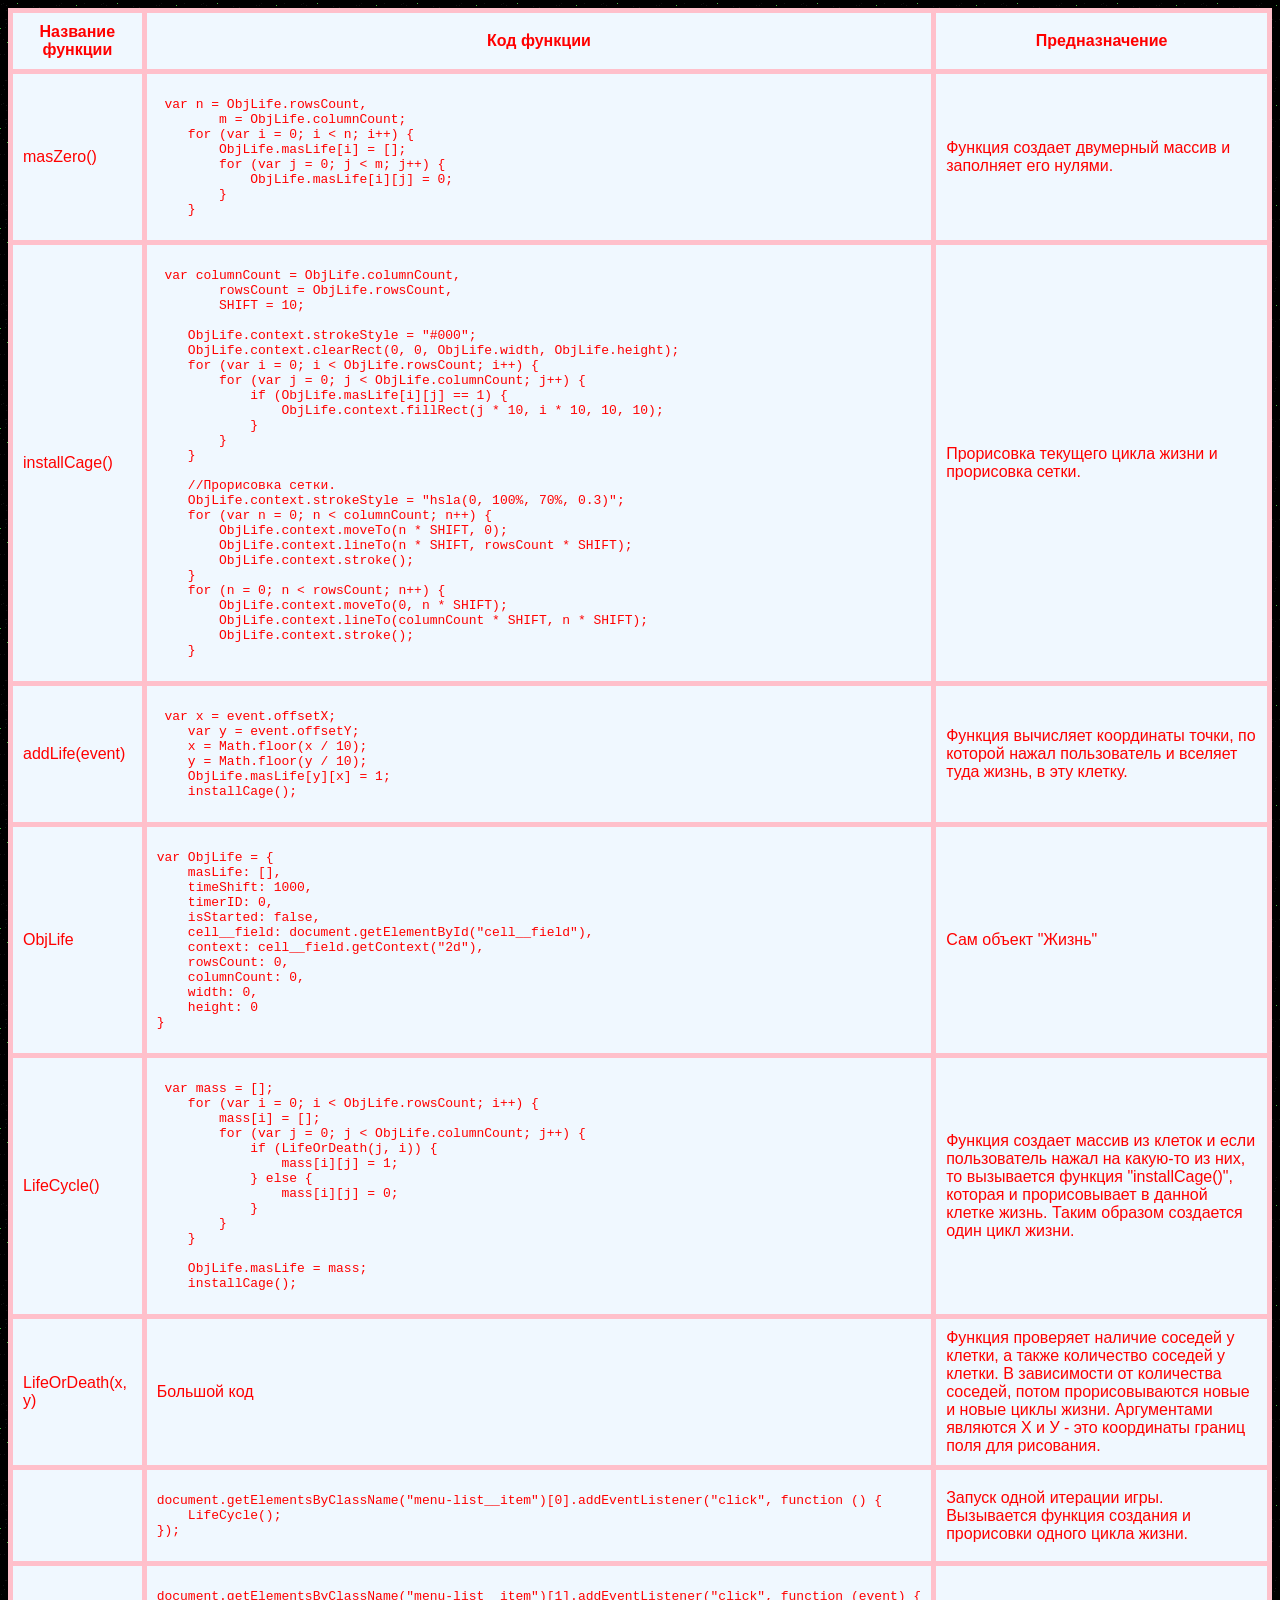
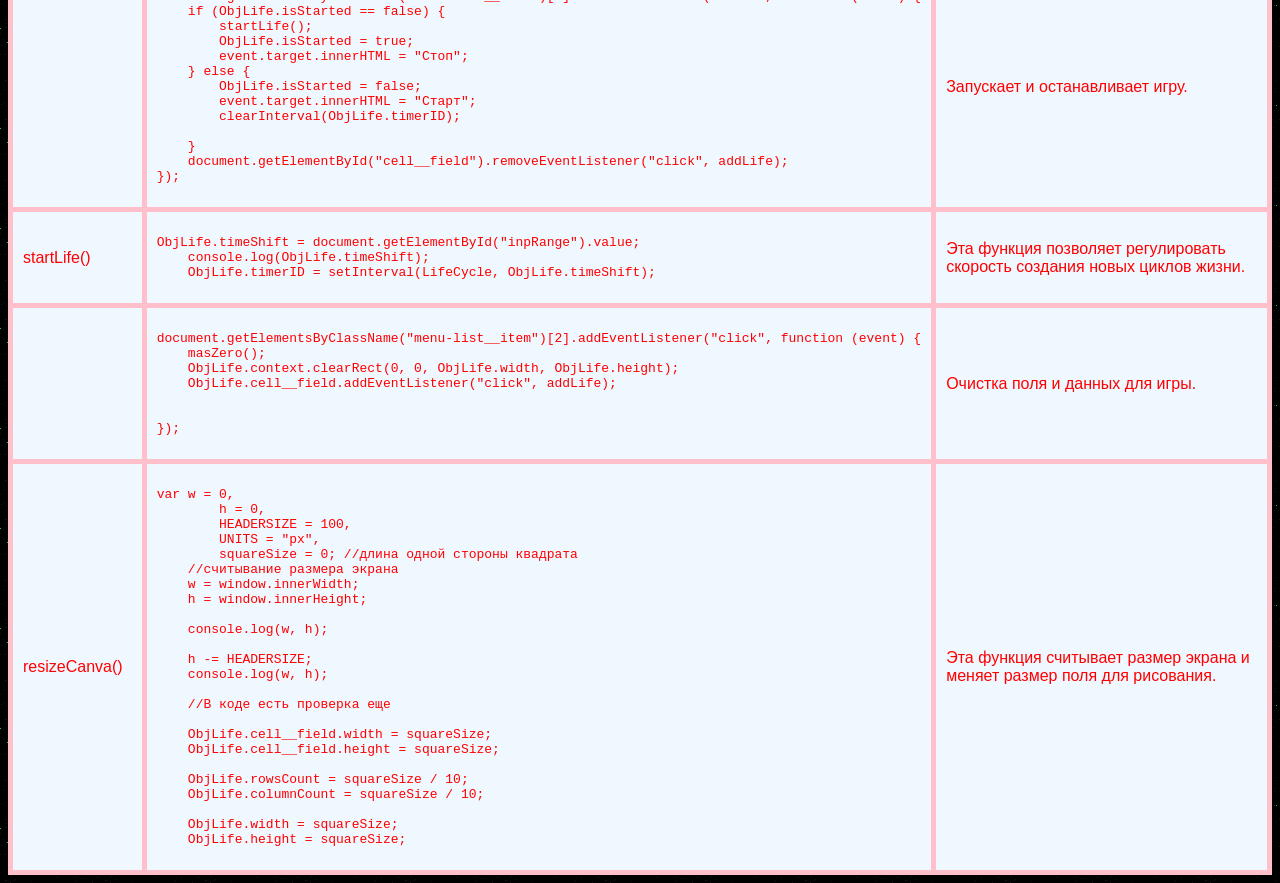
<file: index.html>
<!DOCTYPE html>
<html>

<head>
    <meta charset="utf-8">
    <meta name="viewport" content="width=device-width">
    <link rel="stylesheet" href="documentation.css">
    <title>Документация к игре "Жизнь"</title>
</head>

<body>
    <table>
        <tr>
            <th>Название функции</th>
            <th>Код функции</th>
            <th>Предназначение</th>
        </tr>
        <tr>
            <td>masZero()</td>
            <td>
                <pre> var n = ObjLife.rowsCount,
        m = ObjLife.columnCount;
    for (var i = 0; i < n; i++) {
        ObjLife.masLife[i] = [];
        for (var j = 0; j < m; j++) {
            ObjLife.masLife[i][j] = 0;
        }
    }</pre>
            </td>
            <td>Функция создает двумерный массив и заполняет его нулями.</td>
        </tr>
        <tr>
            <td>installCage() </td>
            <td>
                <pre> var columnCount = ObjLife.columnCount,
        rowsCount = ObjLife.rowsCount,
        SHIFT = 10;

    ObjLife.context.strokeStyle = "#000";
    ObjLife.context.clearRect(0, 0, ObjLife.width, ObjLife.height);
    for (var i = 0; i < ObjLife.rowsCount; i++) {
        for (var j = 0; j < ObjLife.columnCount; j++) {
            if (ObjLife.masLife[i][j] == 1) {
                ObjLife.context.fillRect(j * 10, i * 10, 10, 10);
            }
        }
    }

    //Прорисовка сетки.
    ObjLife.context.strokeStyle = "hsla(0, 100%, 70%, 0.3)";
    for (var n = 0; n < columnCount; n++) {
        ObjLife.context.moveTo(n * SHIFT, 0);
        ObjLife.context.lineTo(n * SHIFT, rowsCount * SHIFT);
        ObjLife.context.stroke();
    }
    for (n = 0; n < rowsCount; n++) {
        ObjLife.context.moveTo(0, n * SHIFT);
        ObjLife.context.lineTo(columnCount * SHIFT, n * SHIFT);
        ObjLife.context.stroke();
    }</pre>
            </td>
            <td>Прорисовка текущего цикла жизни и прорисовка сетки.</td>
        </tr>
        <tr>
            <td>addLife(event)</td>
            <td>
                <pre> var x = event.offsetX;
    var y = event.offsetY;
    x = Math.floor(x / 10);
    y = Math.floor(y / 10);
    ObjLife.masLife[y][x] = 1;
    installCage();</pre>
            </td>
            <td>Функция вычисляет координаты точки, по которой нажал пользователь и вселяет туда жизнь, в эту клетку.</td>
        </tr>
        <tr>
            <td>ObjLife</td>
            <td>
                <pre>var ObjLife = {
    masLife: [],
    timeShift: 1000,
    timerID: 0,
    isStarted: false,
    cell__field: document.getElementById("cell__field"),
    context: cell__field.getContext("2d"),
    rowsCount: 0,
    columnCount: 0,
    width: 0,
    height: 0
}</pre>
            </td>
            <td>Сам объект "Жизнь"</td>
        </tr>
        <tr>
            <td>LifeCycle()</td>
            <td>
                <pre> var mass = [];
    for (var i = 0; i < ObjLife.rowsCount; i++) {
        mass[i] = [];
        for (var j = 0; j < ObjLife.columnCount; j++) {
            if (LifeOrDeath(j, i)) {
                mass[i][j] = 1;
            } else {
                mass[i][j] = 0;
            }
        }
    }

    ObjLife.masLife = mass;
    installCage();</pre>
            </td>
            <td>Функция создает массив из клеток и если пользователь нажал на какую-то из них, то вызывается функция "installCage()", которая и прорисовывает в данной клетке жизнь. Таким образом создается один цикл жизни. </td>
        </tr>
        <tr>
            <td>LifeOrDeath(x, y)</td>
            <td> Большой код </td>
            <td>Функция проверяет наличие соседей у клетки, а также количество соседей у клетки. В зависимости от количества соседей, потом прорисовываются новые и новые циклы жизни. Аргументами являются Х и У - это координаты границ поля для рисования.</td>
        </tr>
        <tr>
            <td></td>
            <td>
                <pre>document.getElementsByClassName("menu-list__item")[0].addEventListener("click", function () {
    LifeCycle();
});</pre>
            </td>
            <td>Запуск одной итерации игры. Вызывается функция создания и прорисовки одного цикла жизни.</td>
        </tr>
        <tr>
            <td></td>
            <td>
                <pre>document.getElementsByClassName("menu-list__item")[1].addEventListener("click", function (event) {
    if (ObjLife.isStarted == false) {
        startLife();
        ObjLife.isStarted = true;
        event.target.innerHTML = "Стоп";
    } else {
        ObjLife.isStarted = false;
        event.target.innerHTML = "Старт";
        clearInterval(ObjLife.timerID);

    }
    document.getElementById("cell__field").removeEventListener("click", addLife);
});</pre>
            </td>
            <td>Запускает и останавливает игру.</td>
        </tr>
        <tr>
            <td>startLife() </td>
            <td>
                <pre>ObjLife.timeShift = document.getElementById("inpRange").value;
    console.log(ObjLife.timeShift);
    ObjLife.timerID = setInterval(LifeCycle, ObjLife.timeShift);</pre>
            </td>
            <td>Эта функция позволяет регулировать скорость создания новых циклов жизни.</td>
        </tr>
        <tr>
            <td></td>
            <td>
                <pre>document.getElementsByClassName("menu-list__item")[2].addEventListener("click", function (event) {
    masZero();
    ObjLife.context.clearRect(0, 0, ObjLife.width, ObjLife.height);
    ObjLife.cell__field.addEventListener("click", addLife);


});</pre>
            </td>
            <td>Очистка поля и данных для игры.</td>
        </tr>
        <tr>
            <td>resizeCanva() </td>
            <td>
                <pre>var w = 0,
        h = 0,
        HEADERSIZE = 100,
        UNITS = "px",
        squareSize = 0; //длина одной стороны квадрата
    //считывание размера экрана
    w = window.innerWidth;
    h = window.innerHeight;

    console.log(w, h);

    h -= HEADERSIZE;
    console.log(w, h);
    
    //В коде есть проверка еще
    
    ObjLife.cell__field.width = squareSize;
    ObjLife.cell__field.height = squareSize;

    ObjLife.rowsCount = squareSize / 10;
    ObjLife.columnCount = squareSize / 10;

    ObjLife.width = squareSize;
    ObjLife.height = squareSize;
</pre>
            </td>
            <td>Эта функция считывает размер экрана и меняет размер поля для рисования.</td>
        </tr>
    </table>





</body>

</html>
</file>
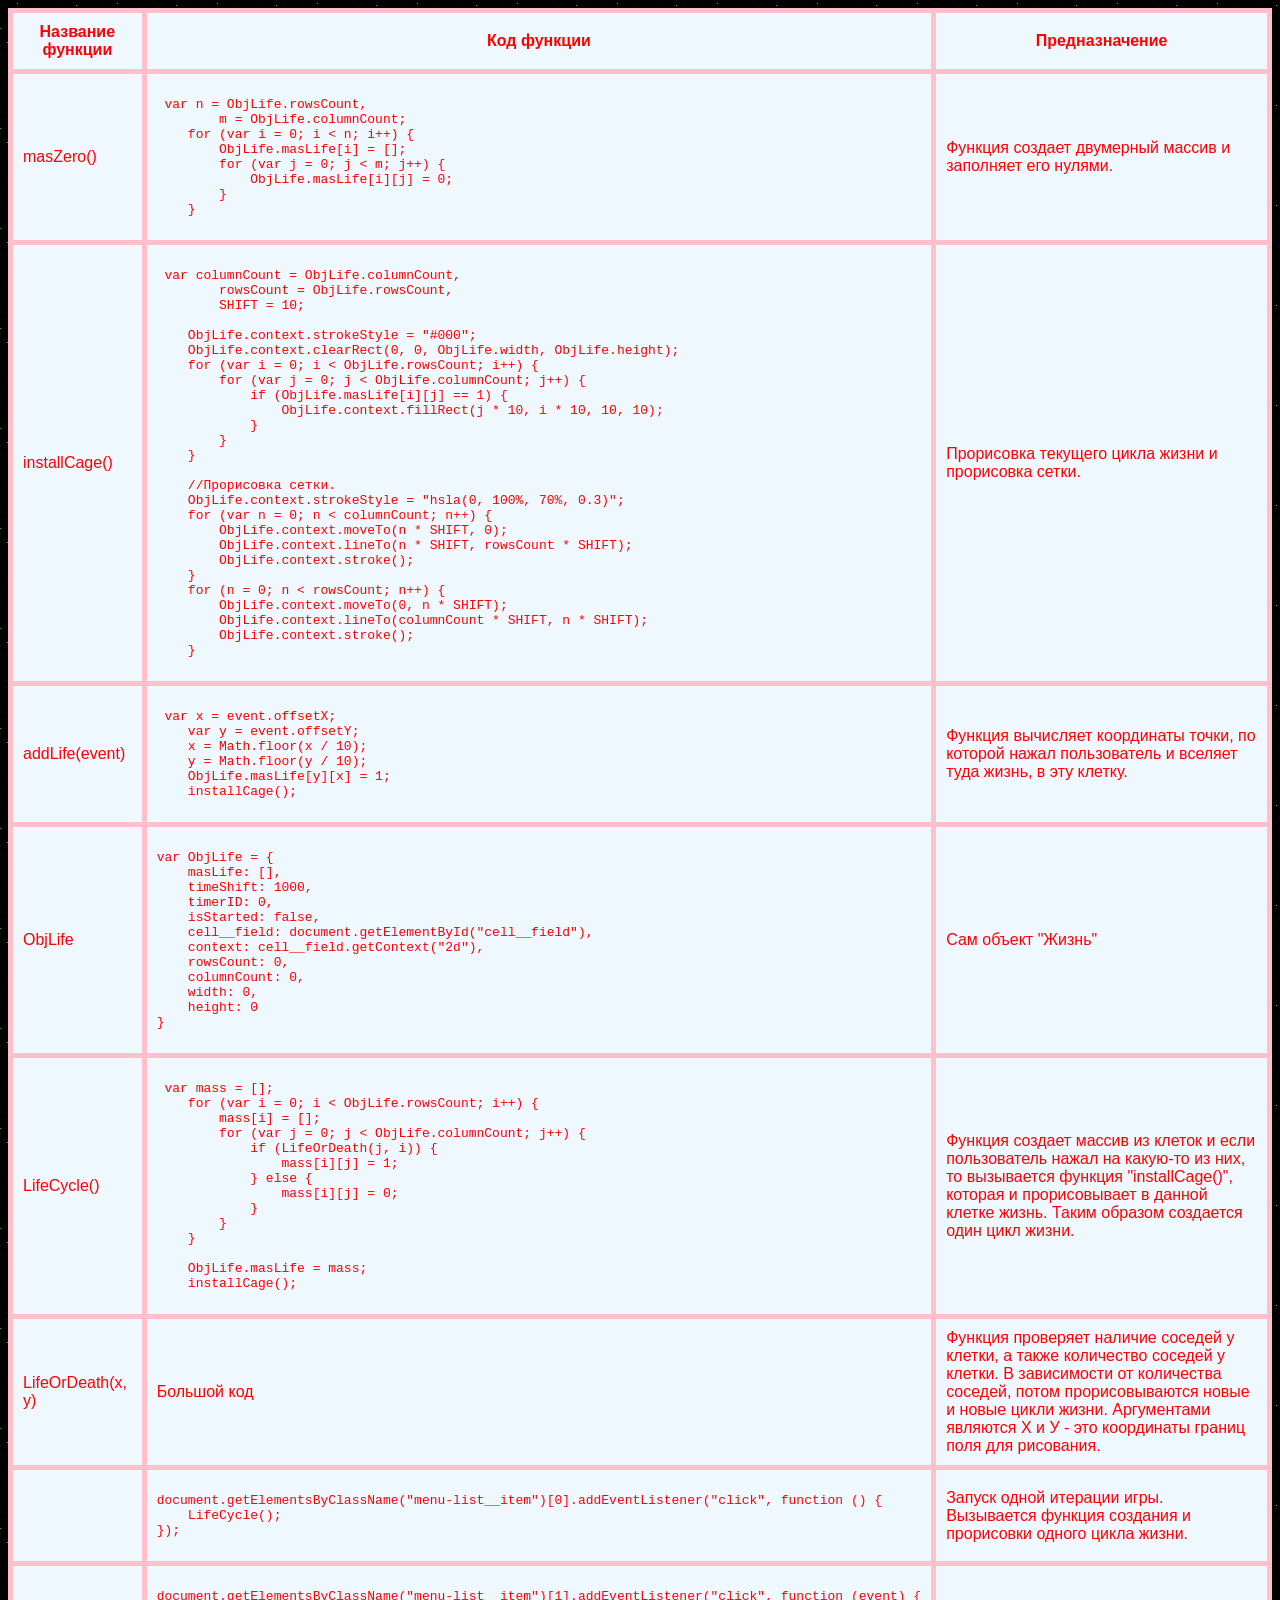
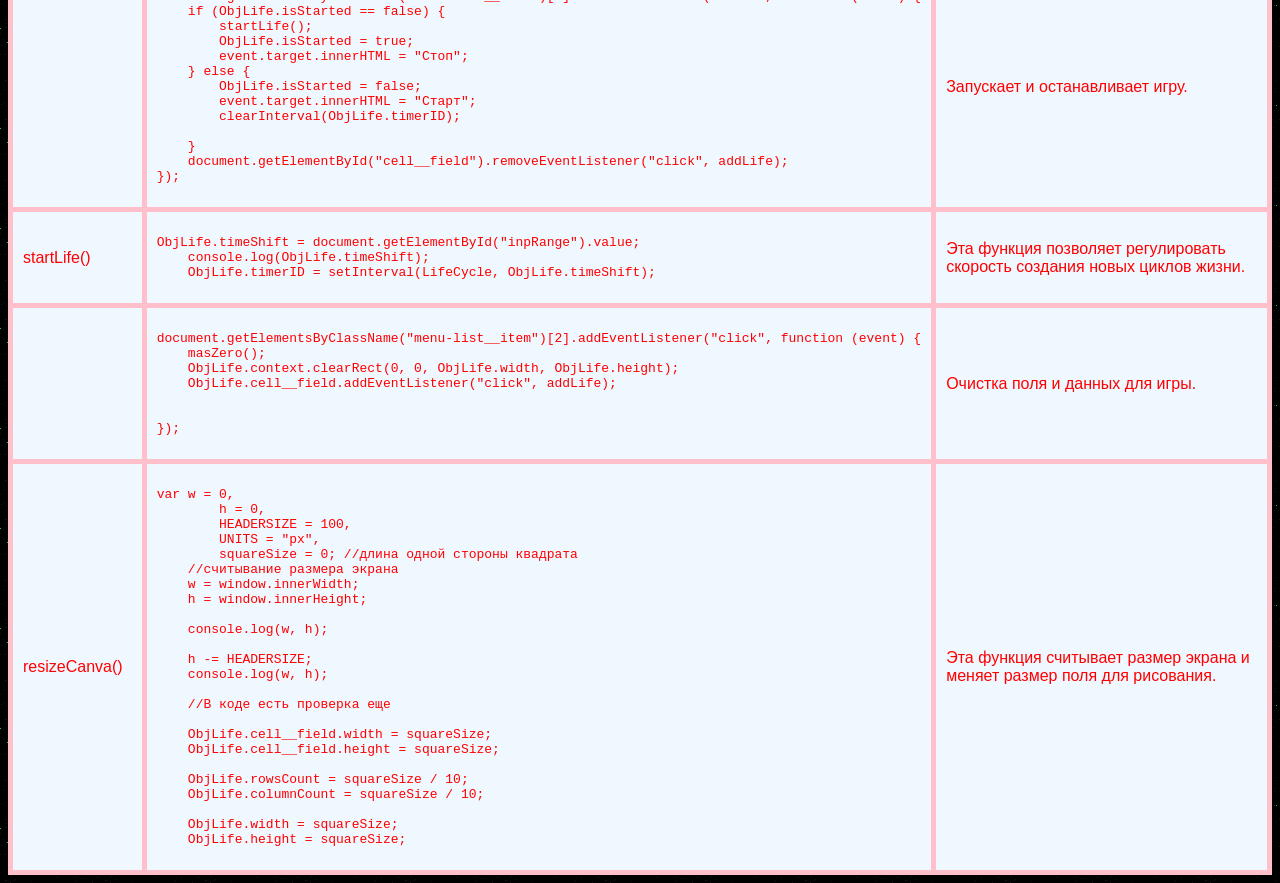
<file: documentation.html>
<!DOCTYPE html>
<html>

<head>
    <meta charset="utf-8">
    <meta name="viewport" content="width=device-width">
    <link rel="stylesheet" href="documentation.css">
    <title>Документация к игре "Жизнь"</title>
</head>

<body>
    <table>
        <tr>
            <th>Название функции</th>
            <th>Код функции</th>
            <th>Предназначение</th>
        </tr>
        <tr>
            <td>masZero()</td>
            <td>
                <pre> var n = ObjLife.rowsCount,
        m = ObjLife.columnCount;
    for (var i = 0; i < n; i++) {
        ObjLife.masLife[i] = [];
        for (var j = 0; j < m; j++) {
            ObjLife.masLife[i][j] = 0;
        }
    }</pre>
            </td>
            <td>Функция создает двумерный массив и заполняет его нулями.</td>
        </tr>
        <tr>
            <td>installCage() </td>
            <td>
                <pre> var columnCount = ObjLife.columnCount,
        rowsCount = ObjLife.rowsCount,
        SHIFT = 10;

    ObjLife.context.strokeStyle = "#000";
    ObjLife.context.clearRect(0, 0, ObjLife.width, ObjLife.height);
    for (var i = 0; i < ObjLife.rowsCount; i++) {
        for (var j = 0; j < ObjLife.columnCount; j++) {
            if (ObjLife.masLife[i][j] == 1) {
                ObjLife.context.fillRect(j * 10, i * 10, 10, 10);
            }
        }
    }

    //Прорисовка сетки.
    ObjLife.context.strokeStyle = "hsla(0, 100%, 70%, 0.3)";
    for (var n = 0; n < columnCount; n++) {
        ObjLife.context.moveTo(n * SHIFT, 0);
        ObjLife.context.lineTo(n * SHIFT, rowsCount * SHIFT);
        ObjLife.context.stroke();
    }
    for (n = 0; n < rowsCount; n++) {
        ObjLife.context.moveTo(0, n * SHIFT);
        ObjLife.context.lineTo(columnCount * SHIFT, n * SHIFT);
        ObjLife.context.stroke();
    }</pre>
            </td>
            <td>Прорисовка текущего цикла жизни и прорисовка сетки.</td>
        </tr>
        <tr>
            <td>addLife(event)</td>
            <td>
                <pre> var x = event.offsetX;
    var y = event.offsetY;
    x = Math.floor(x / 10);
    y = Math.floor(y / 10);
    ObjLife.masLife[y][x] = 1;
    installCage();</pre>
            </td>
            <td>Функция вычисляет координаты точки, по которой нажал пользователь и вселяет туда жизнь, в эту клетку.</td>
        </tr>
        <tr>
            <td>ObjLife</td>
            <td>
                <pre>var ObjLife = {
    masLife: [],
    timeShift: 1000,
    timerID: 0,
    isStarted: false,
    cell__field: document.getElementById("cell__field"),
    context: cell__field.getContext("2d"),
    rowsCount: 0,
    columnCount: 0,
    width: 0,
    height: 0
}</pre>
            </td>
            <td>Сам объект "Жизнь"</td>
        </tr>
        <tr>
            <td>LifeCycle()</td>
            <td>
                <pre> var mass = [];
    for (var i = 0; i < ObjLife.rowsCount; i++) {
        mass[i] = [];
        for (var j = 0; j < ObjLife.columnCount; j++) {
            if (LifeOrDeath(j, i)) {
                mass[i][j] = 1;
            } else {
                mass[i][j] = 0;
            }
        }
    }

    ObjLife.masLife = mass;
    installCage();</pre>
            </td>
            <td>Функция создает массив из клеток и если пользователь нажал на какую-то из них, то вызывается функция "installCage()", которая и прорисовывает в данной клетке жизнь. Таким образом создается один цикл жизни. </td>
        </tr>
        <tr>
            <td>LifeOrDeath(x, y)</td>
            <td> Большой код </td>
            <td>Функция проверяет наличие соседей у клетки, а также количество соседей у клетки. В зависимости от количества соседей, потом прорисовываются новые и новые цикли жизни. Аргументами являются Х и У - это координаты границ поля для рисования.</td>
        </tr>
        <tr>
            <td></td>
            <td>
                <pre>document.getElementsByClassName("menu-list__item")[0].addEventListener("click", function () {
    LifeCycle();
});</pre>
            </td>
            <td>Запуск одной итерации игры. Вызывается функция создания и прорисовки одного цикла жизни.</td>
        </tr>
        <tr>
            <td></td>
            <td>
                <pre>document.getElementsByClassName("menu-list__item")[1].addEventListener("click", function (event) {
    if (ObjLife.isStarted == false) {
        startLife();
        ObjLife.isStarted = true;
        event.target.innerHTML = "Стоп";
    } else {
        ObjLife.isStarted = false;
        event.target.innerHTML = "Старт";
        clearInterval(ObjLife.timerID);

    }
    document.getElementById("cell__field").removeEventListener("click", addLife);
});</pre>
            </td>
            <td>Запускает и останавливает игру.</td>
        </tr>
        <tr>
            <td>startLife() </td>
            <td>
                <pre>ObjLife.timeShift = document.getElementById("inpRange").value;
    console.log(ObjLife.timeShift);
    ObjLife.timerID = setInterval(LifeCycle, ObjLife.timeShift);</pre>
            </td>
            <td>Эта функция позволяет регулировать скорость создания новых циклов жизни.</td>
        </tr>
        <tr>
            <td></td>
            <td>
                <pre>document.getElementsByClassName("menu-list__item")[2].addEventListener("click", function (event) {
    masZero();
    ObjLife.context.clearRect(0, 0, ObjLife.width, ObjLife.height);
    ObjLife.cell__field.addEventListener("click", addLife);


});</pre>
            </td>
            <td>Очистка поля и данных для игры.</td>
        </tr>
        <tr>
            <td>resizeCanva() </td>
            <td>
                <pre>var w = 0,
        h = 0,
        HEADERSIZE = 100,
        UNITS = "px",
        squareSize = 0; //длина одной стороны квадрата
    //считывание размера экрана
    w = window.innerWidth;
    h = window.innerHeight;

    console.log(w, h);

    h -= HEADERSIZE;
    console.log(w, h);
    
    //В коде есть проверка еще
    
    ObjLife.cell__field.width = squareSize;
    ObjLife.cell__field.height = squareSize;

    ObjLife.rowsCount = squareSize / 10;
    ObjLife.columnCount = squareSize / 10;

    ObjLife.width = squareSize;
    ObjLife.height = squareSize;
</pre>
            </td>
            <td>Эта функция считывает размер экрана и меняет размер поля для рисования.</td>
        </tr>
    </table>





</body>

</html>
</file>
<file: documentation.css>
*,
*:before,
*:after {
    box-sizing: border-box;
}

body {
    background-image: url(darkness.png);
}

table {
    border-collapse: collapse;
    color: red;
    background-color: aliceblue;
    border: 5px solid pink;
    margin: 0 auto;
}

th,
td {
    padding: 10px;
    border: 5px solid pink;
    font-family: sans-serif;
}
</file>
